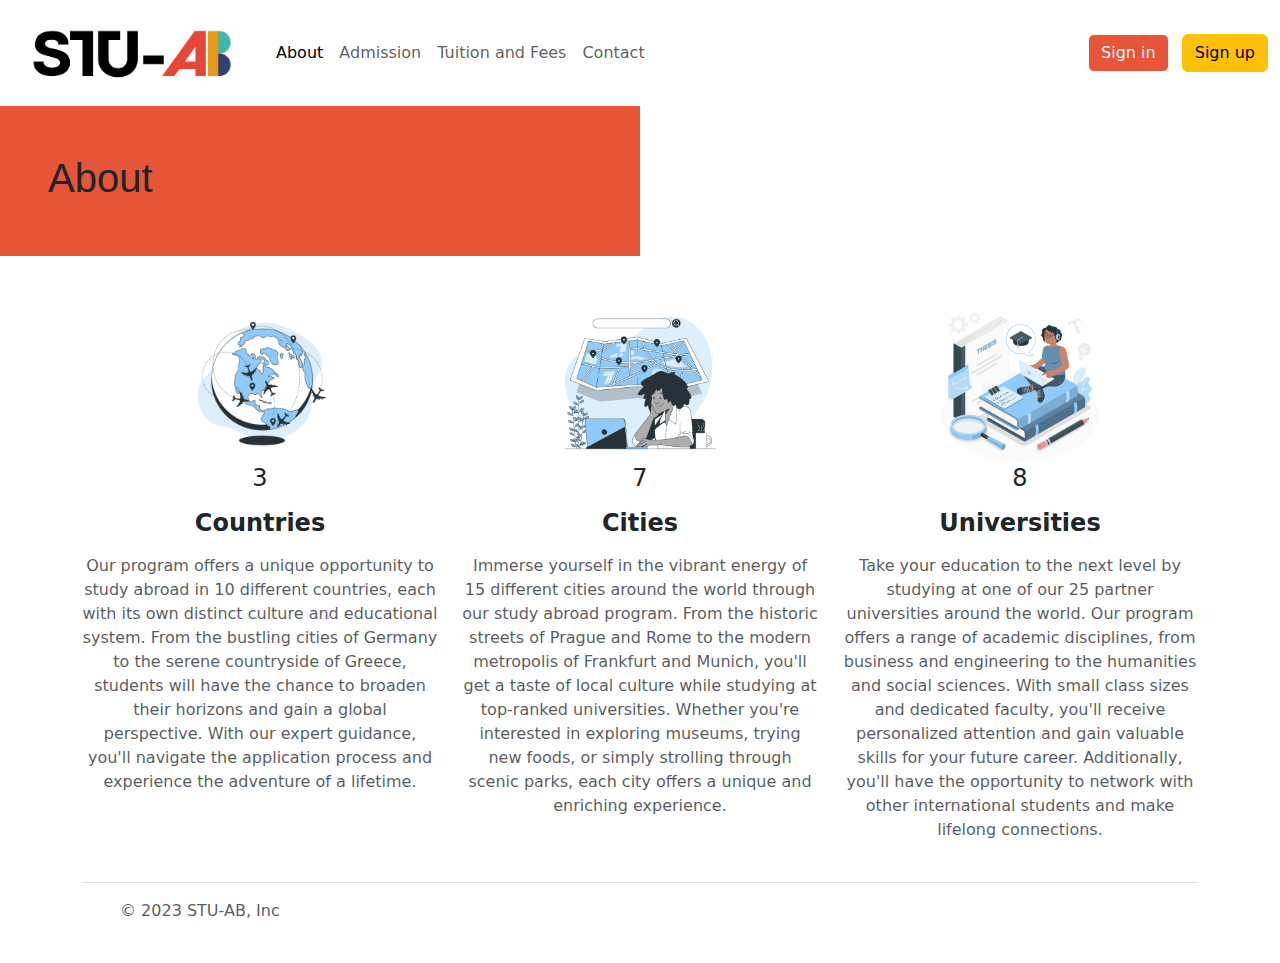
<file: StuAb_WebProject/about.html>
<!DOCTYPE html>
<html lang="en">

<head>
    <meta charset="UTF-8">
    <meta http-equiv="X-UA-Compatible" content="IE=edge">
    <meta name="viewport" content="width=device-width, initial-scale=1.0">
    <meta name="author" content="Yagmur Nizamoglu">
    <meta name="description" content="Stu-ab project">
    <meta name="keywords" content="study,abroad,erasmus,education">
    <link href="img/logo.png" rel="icon">
    <link rel="stylesheet" href="https://cdnjs.cloudflare.com/ajax/libs/font-awesome/4.7.0/css/font-awesome.min.css">
    <title>Website Tutorial Index</title>

    <!-- bootstrap all css url -->
    <style>
        @import url("css/all.css");
    </style>
    <link rel="stylesheet" href="css/custom/extra.css">




</head>

<body>
    <!-- Navbar starts -->


    <nav class="navbar navbar-expand-lg navbar-light ">
        <div class="container-fluid">
            <a class="navbar-brand" href="index.html"><img src="img/logo.png" style="width: 15rem;height:5rem"></a>
            <button class="navbar-toggler" type="button" data-bs-toggle="collapse"
                data-bs-target="#navbarSupportedContent" aria-controls="navbarSupportedContent" aria-expanded="false"
                aria-label="Toggle navigation">
                <span class="navbar-toggler-icon"></span>
            </button>
            <div class="collapse navbar-collapse" id="navbarSupportedContent">
                <ul class="navbar-nav me-auto mb-2 mb-lg-0">

                    <li class="nav-item">
                        <a class="nav-link active" aria-current="page" href="about.html">About</a>
                    </li>

                    <li class="nav-item">
                        <a class="nav-link" href="admission.html">Admission</a>
                    </li>

                    <li class="nav-item">
                        <a class="nav-link" href="tuition.html">Tuition and Fees</a>
                    </li>

                    <li class="nav-item">
                        <a class="nav-link" href="contact.html">Contact</a>
                    </li>
                    <li class="nav-item">
                        <a class="nav-link" id="applyNow" style="display: none" href="form.html">Apply Now!</a>
                    </li>


                </ul>
 
                <div class="text-end" id="header_sag">
                    <div id="btn_div">
                        <a href="signin.html"><button type="button" class="btn btn-outline-light me-2" style="background-color: rgb(230, 85, 55);text-decoration-color: antiquewhite;">Sign in</button></a>
                        <a href="signup.html"><button type="button" class="btn btn-warning">Sign up</button></a>
                    </div>
                </div>
                <div class="text-end">
                    <button id="logout_Btn" type="button" class="btn btn-danger" style="display:none" onclick="logout()">Logout</button>
                </div>

            </div>
        </div>
    </nav>


    <!-- Navbar ends -->


    <!-- Main starts -->
    <div class="row">


        <div class="col-6" style="background-color: rgb(230, 85, 55);height:150px">
            <h1 class="mx-5 my-5" style="font-family: sans-serif;font-stretch:expanded">About</h1>
        </div>
    </div>

    <section id="services" class="mySection">
        <div class="container mt-5">

            <div class="row text-center">
                <div class="col-md-4">
                    <div class="d-flex align-items-center justify-content-center m-auto"
                        style="width: 10rem;height:10rem;">
                        <i class="bi bi-cart" style="font-size: 4.5rem;"><img src="img/world.png" class="imguni"
                                style="width: 12rem;height:12rem;"></i>
                    </div>
                    <h4 class="counter" id="count_country">0</h4>
                    <h4 class="my-3 fw-bold">Countries</h4>
                    <p class="text-muted">Our program offers a unique opportunity to study abroad in 10 different countries, each with its own distinct culture and educational system. From the bustling cities of Germany to the serene countryside of Greece, students will have the chance to broaden their horizons and gain a global perspective. With our expert guidance, you'll navigate the application process and experience the adventure of a lifetime.</p>
                </div>
                <div class="col-md-4">
                    <div class="d-flex align-items-center justify-content-center m-auto"
                        style="width: 10rem;height:10rem;">
                        <i class="bi bi-laptop" style="font-size: 4.5rem;"><img src="img/city.png" class="imguni"
                                style="width: 10rem;height:10rem;"></i>
                    </div>

                    <h4 class="counter1" id="count_city">0</h4>
                    <h4 class="my-3 fw-bold">Cities</h4>
                    <p class="text-muted">Immerse yourself in the vibrant energy of 15 different cities around the world through our study abroad program. From the historic streets of Prague and Rome to the modern metropolis of Frankfurt and Munich, you'll get a taste of local culture while studying at top-ranked universities. Whether you're interested in exploring museums, trying new foods, or simply strolling through scenic parks, each city offers a unique and enriching experience.
                    </p>

                </div>

                <div class="col-md-4">
                    <div class="d-flex align-items-center justify-content-center m-auto"
                        style="width: 10rem;height:10rem;" aria-hidden="true">
                        <i class="bi bi-shield-lock" style="font-size: 4.5rem;"><img src="img/uni.png" class="imguni"
                                style="width: 10rem;height:10rem;"></i>
                    </div>
                    <h4 class="counter2" id="count_uni">0</h4>
                    <h4 class="my-3 fw-bold">Universities</h4>
                    <p class="text-muted">Take your education to the next level by studying at one of our 25 partner universities around the world. Our program offers a range of academic disciplines, from business and engineering to the humanities and social sciences. With small class sizes and dedicated faculty, you'll receive personalized attention and gain valuable skills for your future career. Additionally, you'll have the opportunity to network with other international students and make lifelong connections.</p>
                </div>
            </div>
        </div>
    </section>

    <!-- Main ends -->




    <!-- Footer starts -->
    <div class="container">
        <footer class="d-flex flex-wrap justify-content-between align-items-center py-3 my-4 border-top">
            <div class="col-md-4 d-flex align-items-center">
                <a href="/" class="mb-3 me-2 mb-md-0 text-muted text-decoration-none lh-1">
                    <svg class="bi" width="30" height="24">
                        <use xlink:href="#bootstrap"></use>
                    </svg>
                </a>
                <span class="mb-3 mb-md-0 text-muted">© 2023 STU-AB, Inc</span>
            </div>

            <ul class="nav col-md-4 justify-content-end list-unstyled d-flex">
                <li class="ms-3"><a class="text-muted" href="https://twitter.com/yagmurnizamoglu"><svg class="bi"
                            width="24" height="24">
                            <use xlink:href="#twitter"></use>
                        </svg></a></li>
                <li class="ms-3"><a class="text-muted" href="https://www.instagram.com/yagmurnizamoglu/"><svg class="bi"
                            width="24" height="24">
                            <use xlink:href="#instagram"></use>
                        </svg></a></li>
                <li class="ms-3"><a class="text-muted" href="https://tr-tr.facebook.com/"><svg class="bi" width="24"
                            height="24">
                            <use xlink:href="#facebook"></use>
                        </svg></a></li>
            </ul>
        </footer>
    </div>
    <!-- Footer end -->



    <!-- js link -->

    <script src="js\bootstrap\bootstrap.bundle.min.js"></script>
    <script src="./js/custom/extra.js"></script>
    <script>

        checkLogin();

    </script>

</body>

</html>
</file>
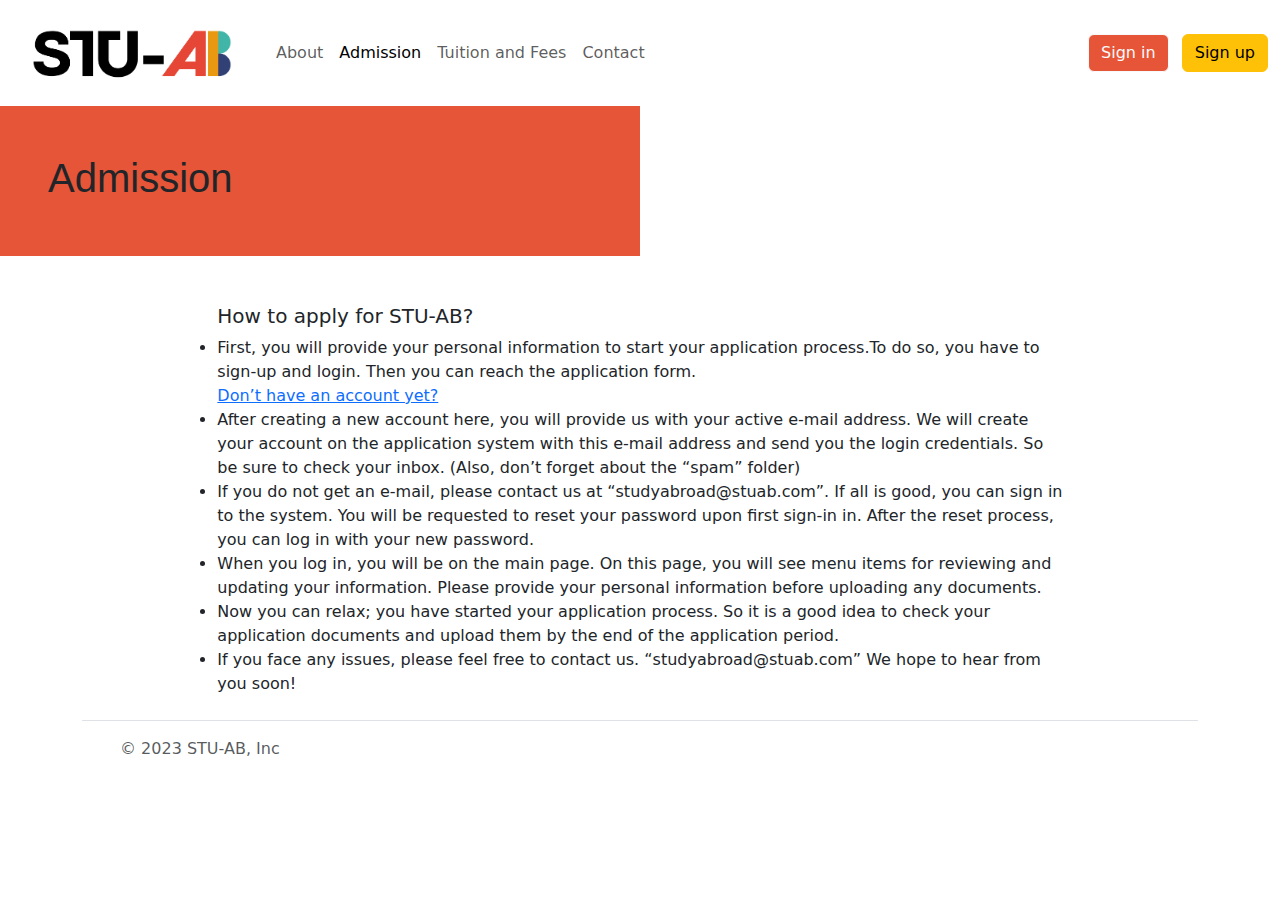
<file: StuAb_WebProject/admission.html>
<!DOCTYPE html>
<html lang="en">

<head>
    <meta charset="UTF-8">
    <meta http-equiv="X-UA-Compatible" content="IE=edge">
    <meta name="viewport" content="width=device-width, initial-scale=1.0">
    <meta name="author" content="Yagmur Nizamoglu">
    <meta name="description" content="Stu-ab project">
    <meta name="keywords" content="study,abroad,erasmus,education">
    <link href="img/logo.png" rel="icon">
    <link rel="stylesheet" href="https://cdnjs.cloudflare.com/ajax/libs/font-awesome/4.7.0/css/font-awesome.min.css">

    <title>Website Tutorial Form</title>


    <!-- bootstrap all css url -->
    <style>
        @import url("css/all.css");
    </style>
    <link rel="stylesheet" href="css/custom/extra.css">


</head>

<body>

    <!-- Navbar starts -->


    <nav class="navbar navbar-expand-lg navbar-light ">
        <div class="container-fluid">
            <a class="navbar-brand" href="index.html"><img src="img/logo.png" style="width: 15rem;height:5rem"></a>
            <button class="navbar-toggler" type="button" data-bs-toggle="collapse"
                data-bs-target="#navbarSupportedContent" aria-controls="navbarSupportedContent" aria-expanded="false"
                aria-label="Toggle navigation">
                <span class="navbar-toggler-icon"></span>
            </button>
            <div class="collapse navbar-collapse" id="navbarSupportedContent">
                <ul class="navbar-nav me-auto mb-2 mb-lg-0">

                    <li class="nav-item">
                        <a class="nav-link" aria-current="page" href="about.html">About</a>
                    </li>

                    <li class="nav-item">
                        <a class="nav-link active" href="admission.html">Admission</a>
                    </li>

                    <li class="nav-item">
                        <a class="nav-link" href="tuition.html">Tuition and Fees</a>
                    </li>

                    <li class="nav-item">
                        <a class="nav-link" href="contact.html">Contact</a>
                    </li>
                    <li class="nav-item">
                        <a class="nav-link" id="applyNow" style="display: none" href="form.html">Apply Now!</a>
                    </li>


                </ul>
                <div class="text-end" id="header_sag">
                    <div id="btn_div">
                        <a href="signin.html"><button type="button" class="btn btn-outline-light me-2"
                                style="background-color: rgb(230, 85, 55);text-decoration-color: antiquewhite;">Sign
                                in</button></a>
                        <a href="signup.html"><button type="button" class="btn btn-warning">Sign up</button></a>
                    </div>
                </div>
                <div class="text-end">
                    <button id="logout_Btn" type="button" class="btn btn-danger" style="display:none"
                        onclick="logout()">Logout</button>
                </div>
            </div>
        </div>
    </nav>

    <!-- Navbar ends -->


    <div class="row">


        <div class="col-6" style="background-color: rgb(230, 85, 55);height:150px">
            <h1 class="mx-5 my-5" style="font-family: sans-serif;font-stretch:expanded">Admission</h1>
        </div>
    </div>

    <div class="row">
        <div class="col-2">

        </div>

        <div class="col-8 mt-5 pd-10px">

            <h5>How to apply for STU-AB?</h5>
            <li>First, you will provide your personal information to start your application process.To do so,
                you have to sign-up and login. Then you can reach the application form.<a id="girislink"
                    style="display: block" href="signup.html">Don’t have an account yet?</a></li>
            <li>After creating a new account here, you will provide us with your active e-mail address. We will
                create your account on the application system with this e-mail address and send
                you the login credentials. So be sure to check your inbox. (Also, don’t forget about the “spam”
                folder)</li>
            <li> If you do not get an e-mail, please contact us at “studyabroad@stuab.com”. If all is good, you
                can
                sign in to the system.
                You will be requested to reset your password upon first sign-in in. After the reset process, you
                can log in with your new password.</li>
            <li> When you log in, you will be on the main page. On this page, you will see menu items for
                reviewing and updating your information. Please provide your personal information before
                uploading any documents.</li>
            <li>Now you can relax; you have started your application process. So it is a good idea to check your
                application documents and upload them by the end of the application period.</li>
            <li> If you face any issues, please feel free to contact us. “studyabroad@stuab.com”
                We hope to hear from you soon!</li>





        </div>

        <div class="col-2">

        </div>


    </div>

    <!-- Footer starts -->
    <div class="container">
        <footer class="d-flex flex-wrap justify-content-between align-items-center py-3 my-4 border-top">
            <div class="col-md-4 d-flex align-items-center">
                <a href="/" class="mb-3 me-2 mb-md-0 text-muted text-decoration-none lh-1">
                    <svg class="bi" width="30" height="24">
                        <use xlink:href="#bootstrap"></use>
                    </svg>
                </a>
                <span class="mb-3 mb-md-0 text-muted">© 2023 STU-AB, Inc</span>
            </div>

            <ul class="nav col-md-4 justify-content-end list-unstyled d-flex">
                <li class="ms-3"><a class="text-muted" href="https://twitter.com/yagmurnizamoglu"><svg class="bi"
                            width="24" height="24">
                            <use xlink:href="#twitter"></use>
                        </svg></a></li>
                <li class="ms-3"><a class="text-muted" href="https://www.instagram.com/yagmurnizamoglu/"><svg class="bi"
                            width="24" height="24">
                            <use xlink:href="#instagram"></use>
                        </svg></a></li>
                <li class="ms-3"><a class="text-muted" href="https://tr-tr.facebook.com/"><svg class="bi" width="24"
                            height="24">
                            <use xlink:href="#facebook"></use>
                        </svg></a></li>
            </ul>
        </footer>
    </div>
    <!-- Footer end -->


    <!-- js link -->

    <script src="js\bootstrap\bootstrap.bundle.min.js"></script>
    <script src="./js/custom/extra.js"></script>

    <script>

        checkLogin();

    </script>
</body>

</html>
</file>
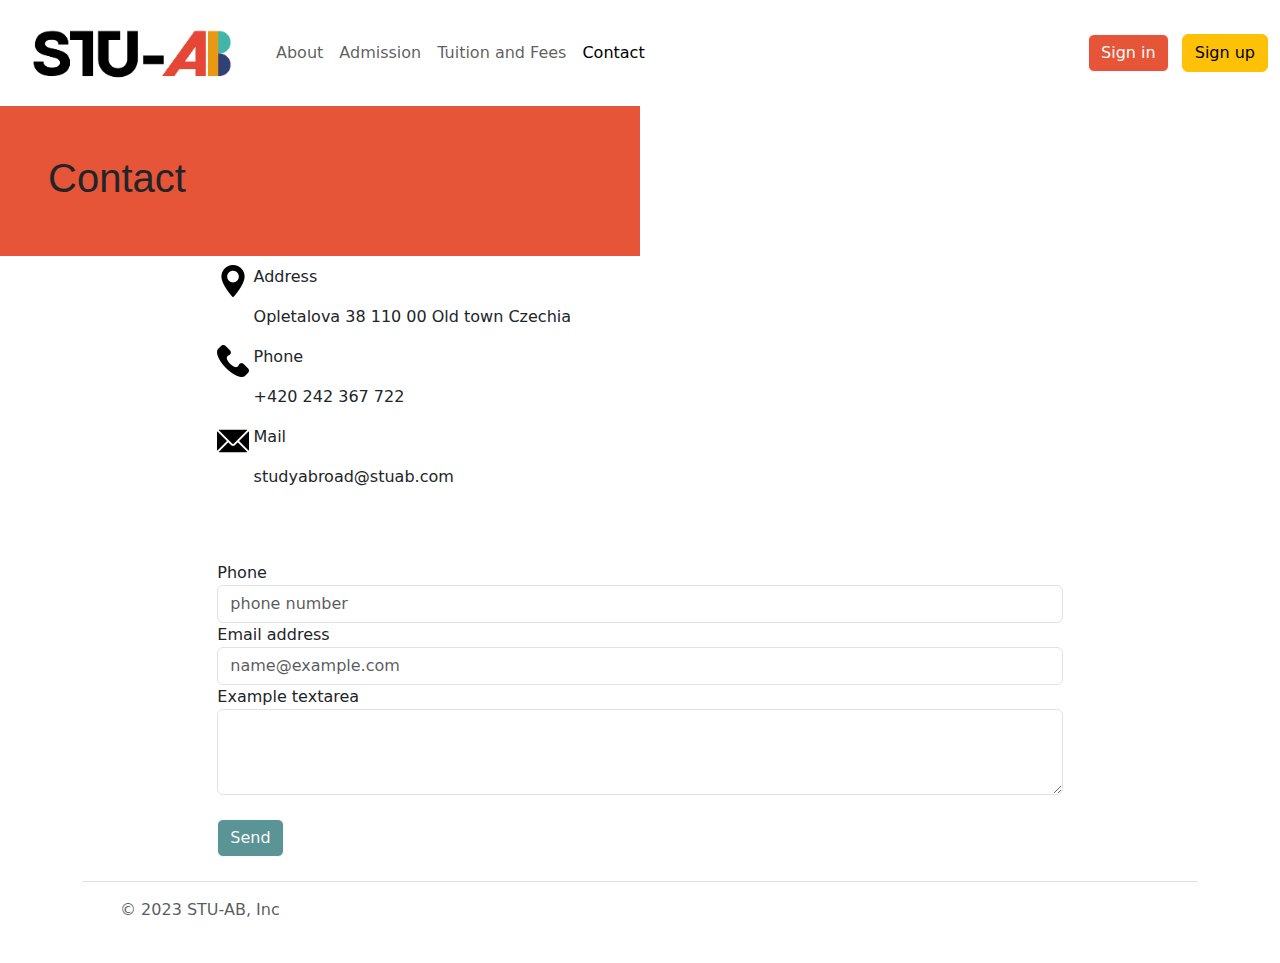
<file: StuAb_WebProject/contact.html>
<!DOCTYPE html>
<html lang="en">

<head>
  <meta charset="UTF-8">
  <meta http-equiv="X-UA-Compatible" content="IE=edge">
  <meta name="viewport" content="width=device-width, initial-scale=1.0">
  <meta name="author" content="Yagmur Nizamoglu">
  <meta name="description" content="Stu-ab project">
  <meta name="keywords" content="study,abroad,erasmus,education">
  <link href="img/logo.png" rel="icon">
  <link rel="stylesheet" href="https://cdnjs.cloudflare.com/ajax/libs/font-awesome/4.7.0/css/font-awesome.min.css">
  <title>Website Tutorial Form</title>


  <!-- bootstrap all css url -->
  <style>
    @import url("css/all.css");
  </style>
  <link rel="stylesheet" href="css/custom/extra.css">

</head>

<body>
  <!-- Navbar starts -->


  <nav class="navbar navbar-expand-lg navbar-light ">
    <div class="container-fluid">
      <a class="navbar-brand" href="index.html"><img src="img/logo.png" style="width: 15rem;height:5rem"></a>
      <button class="navbar-toggler" type="button" data-bs-toggle="collapse" data-bs-target="#navbarSupportedContent"
        aria-controls="navbarSupportedContent" aria-expanded="false" aria-label="Toggle navigation">
        <span class="navbar-toggler-icon"></span>
      </button>
      <div class="collapse navbar-collapse" id="navbarSupportedContent">
        <ul class="navbar-nav me-auto mb-2 mb-lg-0">

          <li class="nav-item">
            <a class="nav-link" aria-current="page" href="about.html">About</a>
          </li>

          <li class="nav-item">
            <a class="nav-link" href="admission.html">Admission</a>
          </li>

          <li class="nav-item">
            <a class="nav-link" href="tuition.html">Tuition and Fees</a>
          </li>

          <li class="nav-item">
            <a class="nav-link active" href="contact.html">Contact</a>
          </li>
          <li class="nav-item">
            <a class="nav-link" id="applyNow" style="display: none" href="form.html">Apply Now!</a>
          </li>


        </ul>
        <div class="text-end" id="header_sag">
          <div id="btn_div">
            <a href="signin.html"><button type="button" class="btn btn-outline-light me-2"
                style="background-color: rgb(230, 85, 55);text-decoration-color: antiquewhite;">Sign in</button></a>
            <a href="signup.html"><button type="button" class="btn btn-warning">Sign up</button></a>
          </div>
        </div>
        <div class="text-end">
          <button id="logout_Btn" type="button" class="btn btn-danger" style="display:none"
            onclick="logout()">Logout</button>
        </div>

      </div>
    </div>
  </nav>


  <!-- Navbar ends -->
  <div class="row">


    <div class="col-6" style="background-color: rgb(230, 85, 55);height:150px">
      <h1 class="mx-5 my-5" style="font-family: sans-serif;font-stretch:expanded">Contact</h1>
    </div>
  </div>

  <div class="row align-items-center">

    <div class="col-2">

    </div>

    <div class="col-4">
      <div class="row">
        <div class="col-1">
          <img src="img/map.png" style="width: 2rem;height: 2rem">
        </div>
        <div class="col-11">
          <p>Address</p>
          <p>Opletalova 38 110 00 Old town Czechia</p>
        </div>

      </div>
      <div class="row">
        <div class="col-1">
          <img src="img/phone.png" style="width: 2rem;height: 2rem">
        </div>
        <div class="col-11">
          <p>Phone</p>
          <p>+420 242 367 722</p>
        </div>

      </div>
      <div class="row">
        <div class="col-1">
          <img src="img/email.png" style="width: 2rem;height: 2rem">
        </div>
        <div class="col-11">
          <p>Mail</p>
          <p>studyabroad@stuab.com</p>
        </div>

      </div>

    </div>

    <div class="col-4">
      <iframe
        src="https://www.google.com/maps/embed?pb=!1m18!1m12!1m3!1d2559.9560042221583!2d14.421300215430566!3d50.08711057942685!2m3!1f0!2f0!3f0!3m2!1i1024!2i768!4f13.1!3m3!1m2!1s0x470b94bf8b0c2a57%3A0xfac337bafd6c467c!2sPrag%20%C3%9Cniversitesi!5e0!3m2!1str!2str!4v1677448276156!5m2!1str!2str"
        width="500" height="250" style="border:0;" allowfullscreen="" loading="lazy"
        referrerpolicy="no-referrer-when-downgrade"></iframe>
    </div>

    <div class="col-2">


    </div>


  </div>
  <br>
  <br>

  <div class="row">

    <div class="col-2">


    </div>

    <div class="col-8">
      <form>
        <div class="form-group">
          <label for="exampleFormControlInput1">Phone</label>
          <input type="number" class="form-control" id="exampleFormControlPhone" placeholder="phone number" required>
        </div>
        <div class="form-group">
          <label for="exampleFormControlInput1">Email address</label>
          <input type="email" class="form-control" id="exampleFormControlInput1" placeholder="name@example.com"
            required>
        </div>
        <div class="form-group">
          <label for="exampleFormControlTextarea1">Example textarea</label>
          <textarea class="form-control" id="exampleFormControlTextarea1" rows="3" required></textarea>
        </div>
        <br>      
        <button type="submit " style="background-color: rgb(91, 148, 148);"
        class="btn btn-outline-light me-2">Send</button>
      </form>


    </div>
    <div class="col-2">


    </div>
  </div>


  <!-- Footer starts -->
  <div class="container">
    <footer class="d-flex flex-wrap justify-content-between align-items-center py-3 my-4 border-top">
      <div class="col-md-4 d-flex align-items-center">
        <a href="/" class="mb-3 me-2 mb-md-0 text-muted text-decoration-none lh-1">
          <svg class="bi" width="30" height="24">
            <use xlink:href="#bootstrap"></use>
          </svg>
        </a>
        <span class="mb-3 mb-md-0 text-muted">© 2023 STU-AB, Inc</span>
      </div>

      <ul class="nav col-md-4 justify-content-end list-unstyled d-flex">
        <li class="ms-3"><a class="text-muted" href="https://twitter.com/yagmurnizamoglu"><svg class="bi" width="24"
              height="24">
              <use xlink:href="#twitter"></use>
            </svg></a></li>
        <li class="ms-3"><a class="text-muted" href="https://www.instagram.com/yagmurnizamoglu/"><svg class="bi"
              width="24" height="24">
              <use xlink:href="#instagram"></use>
            </svg></a></li>
        <li class="ms-3"><a class="text-muted" href="https://tr-tr.facebook.com/"><svg class="bi" width="24"
              height="24">
              <use xlink:href="#facebook"></use>
            </svg></a></li>
      </ul>
    </footer>
  </div>
  <!-- Footer end -->

  <!-- js link -->

  <script src="js\bootstrap\bootstrap.bundle.min.js"></script>
  <script src="./js/custom/extra.js"></script>


  <script>

    checkLogin();

  </script>
</body>

</html>
</file>
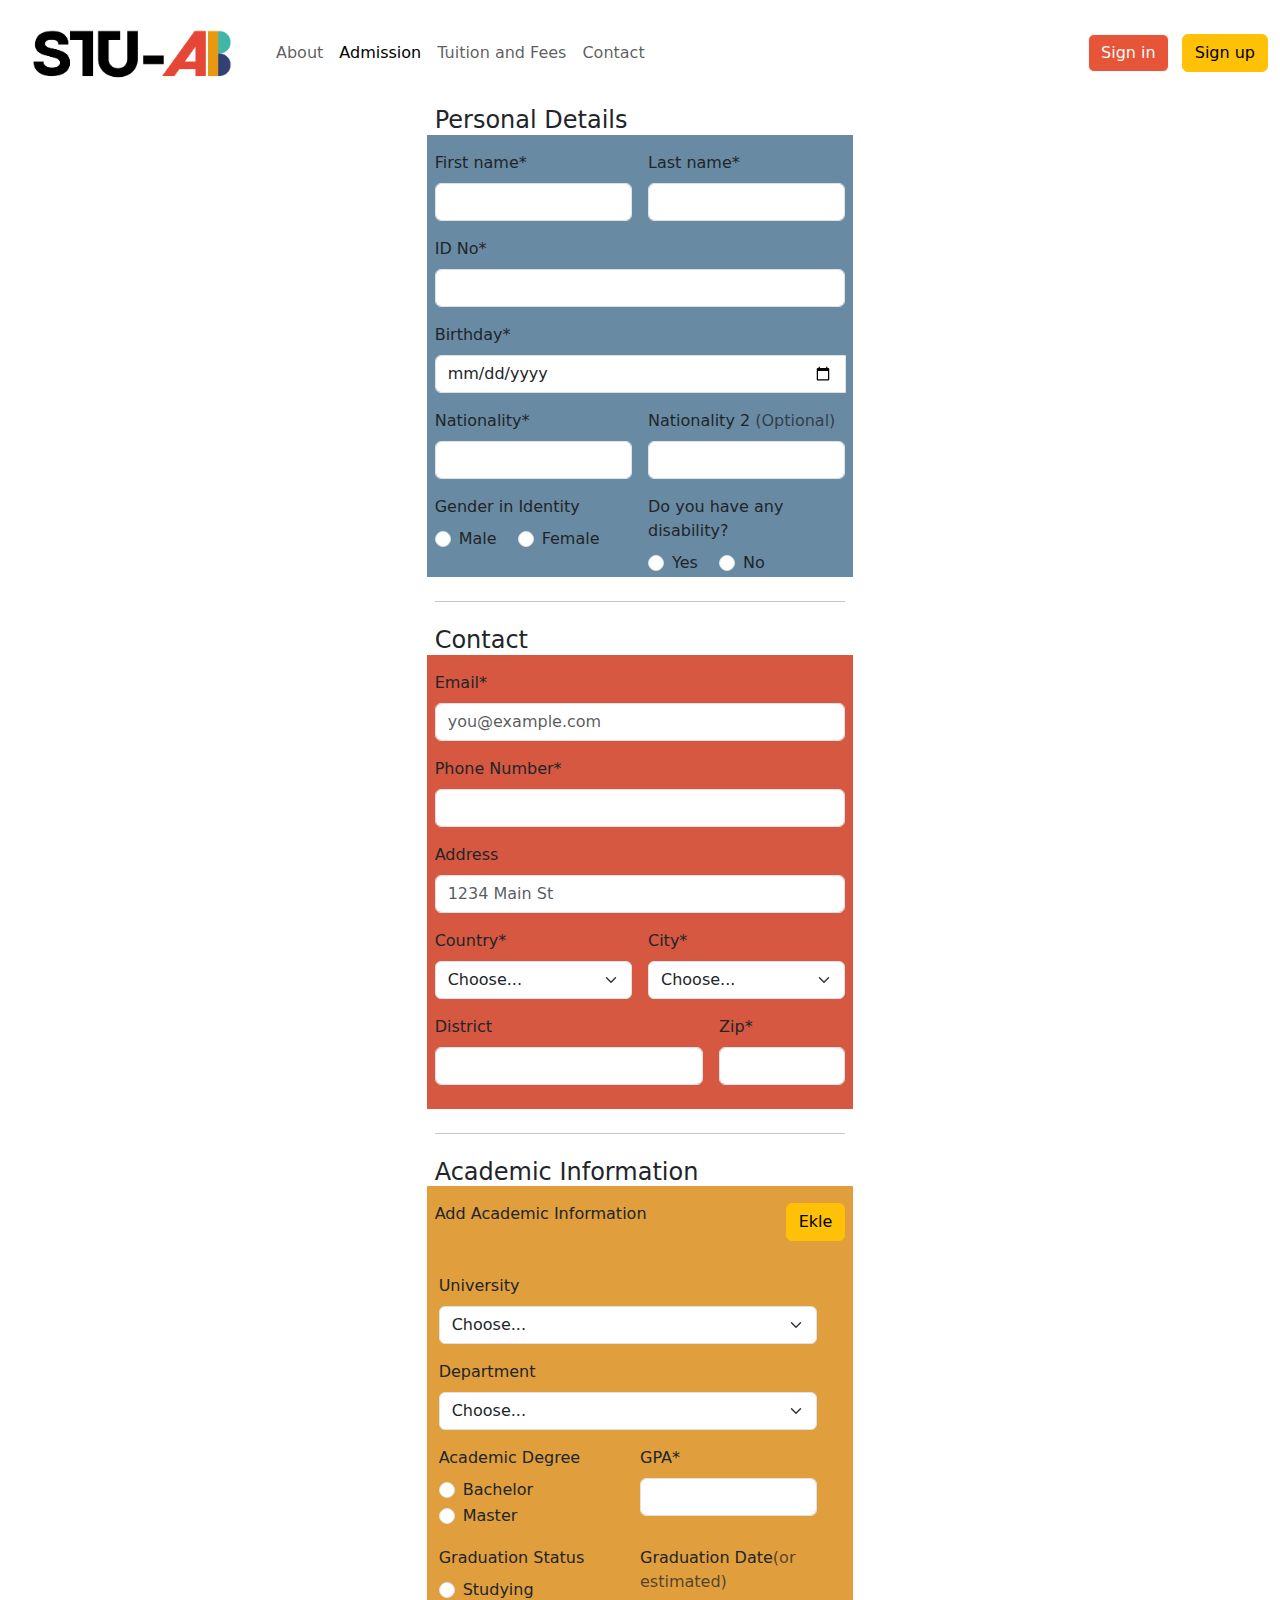
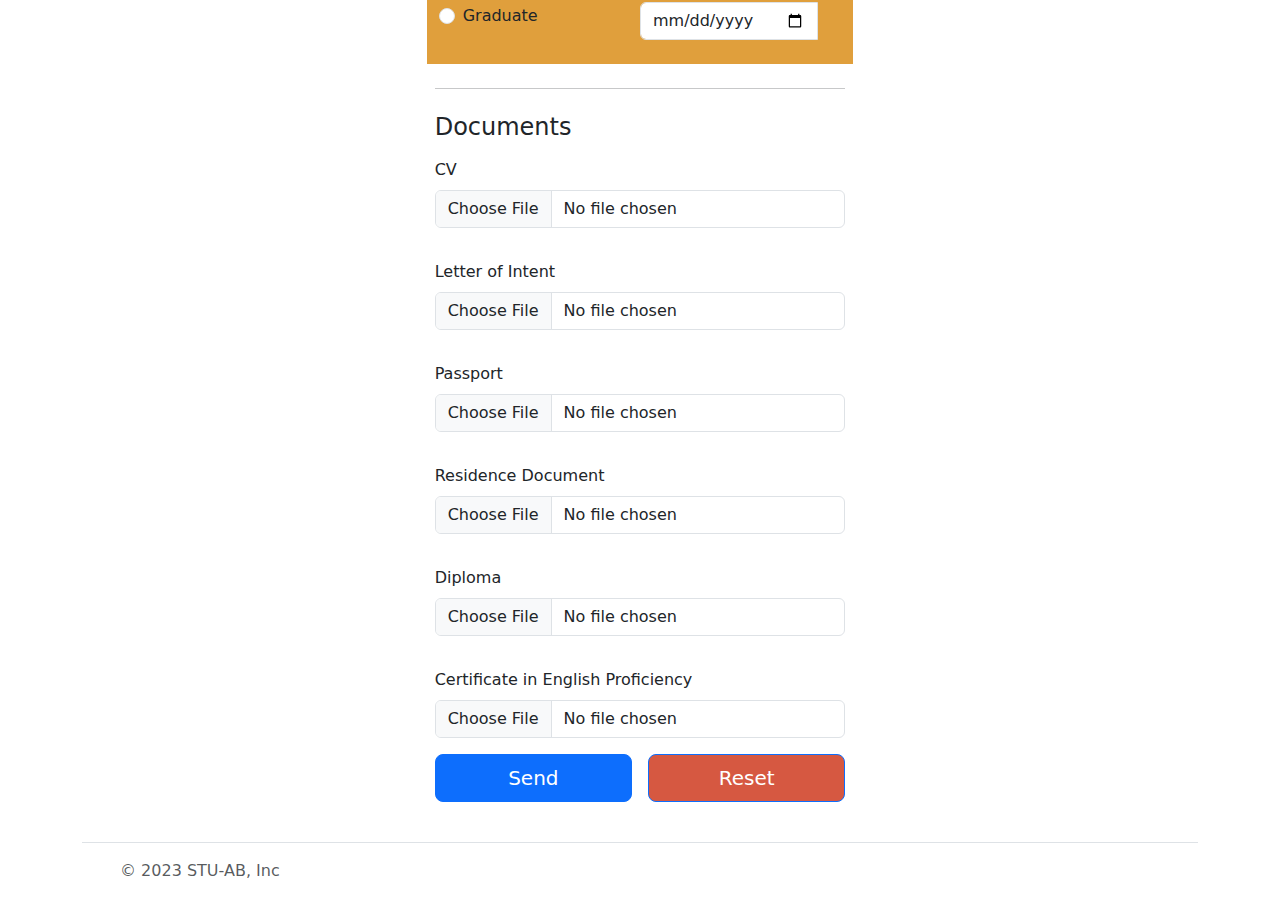
<file: StuAb_WebProject/form.html>
<!DOCTYPE html>
<html lang="en">

<head>
    <meta charset="UTF-8">
    <meta http-equiv="X-UA-Compatible" content="IE=edge">
    <meta name="viewport" content="width=device-width, initial-scale=1.0">
    <meta name="author" content="Yagmur Nizamoglu">
    <meta name="description" content="Stu-ab project">
    <meta name="keywords" content="study,abroad,erasmus,education">
    <link href="img/logo.png" rel="icon">
    <link rel="stylesheet" href="https://cdnjs.cloudflare.com/ajax/libs/font-awesome/4.7.0/css/font-awesome.min.css">

    <title>Website Tutorial Form</title>


    <!-- bootstrap all css url -->
    <style>
        @import url("css/all.css");
    </style>
    <link rel="stylesheet" href="css/custom/extra.css">


</head>

<body>

    <!-- Navbar starts -->


    <nav class="navbar navbar-expand-lg navbar-light ">
        <div class="container-fluid">
            <a class="navbar-brand" href="index.html"><img src="img/logo.png" style="width: 15rem;height:5rem"></a>
            <button class="navbar-toggler" type="button" data-bs-toggle="collapse"
                data-bs-target="#navbarSupportedContent" aria-controls="navbarSupportedContent" aria-expanded="false"
                aria-label="Toggle navigation">
                <span class="navbar-toggler-icon"></span>
            </button>
            <div class="collapse navbar-collapse" id="navbarSupportedContent">
                <ul class="navbar-nav me-auto mb-2 mb-lg-0">

                    <li class="nav-item">
                        <a class="nav-link" aria-current="page" href="about.html">About</a>
                    </li>

                    <li class="nav-item">
                        <a class="nav-link active" href="admission.html">Admission</a>
                    </li>

                    <li class="nav-item">
                        <a class="nav-link" href="tuition.html">Tuition and Fees</a>
                    </li>

                    <li class="nav-item">
                        <a class="nav-link" href="contact.html">Contact</a>
                    </li>
                    <li class="nav-item">
                        <a class="nav-link" id="applyNow" style="display: none" href="form.html">Apply Now!</a>
                    </li>


                </ul>
                <div class="text-end" id="header_sag">
                    <div id="btn_div">
                        <a href="signin.html"><button type="button" class="btn btn-outline-light me-2"
                                style="background-color: rgb(230, 85, 55);text-decoration-color: antiquewhite;">Sign
                                in</button></a>
                        <a href="signup.html"><button type="button" class="btn btn-warning">Sign up</button></a>
                    </div>
                </div>
                <div class="text-end">
                    <button id="logout_Btn" type="button" class="btn btn-danger" style="display:none"
                        onclick="logout()">Logout</button>
                </div>
            </div>
        </div>
    </nav>


    <!-- Navbar ends -->
    <div class="row">

        <div class="col-4">

        </div>

        <div class="col-4 pd-10px">



            <form class="needs-validation">
                <h4 class="mb-3">Personal Details</h4>
                <div class="row g-3" style="background-color: rgb(105, 138, 163);">
                    <div class="col-sm-6">
                        <label for="firstName" class="form-label">First name*</label>
                        <input type="text" class="form-control personalValid" id="firstName" required>
                        <div class="invalid-feedback" style="display: none" id="firstNameError">
                            Valid first name is required.
                        </div>

                    </div>

                    <div class="col-sm-6">
                        <label for="lastName" class="form-label">Last name*</label>
                        <input type="text" class="form-control personalValid" id="lastName" required>
                        <div class="invalid-feedback" style="display: none" id="lastNameError">
                            Valid last name is required.
                        </div>

                    </div>

                    <div class="col-12">
                        <label for="idNo" class="form-label">ID No*</label>

                        <input type="number" class="form-control personalValid" id="idNo" required>
                        <div class="invalid-feedback" style="display: none" id="idError">
                            Valid ID No is required.
                        </div>


                    </div>

                    <div class="col-12">
                        <label for="birthday" class="form-label">Birthday*</label>

                        <div class="input-group">
                            <input class="form-control" id="date" name="date" type="date" required>
                            <span class="input-group-append"></span>
                        </div>

                    </div>

                    <div class="col-sm-6">
                        <label for="firstName" class="form-label">Nationality*</label>
                        <input type="text" class="form-control" id="nationality" required>
                        <div class="invalid-feedback">
                            Nationality is required.
                        </div>
                    </div>

                    <div class="col-sm-6">
                        <label for="lastName" class="form-label">Nationality 2 <span
                                class="text-muted">(Optional)</span></label>
                        <input type="text" class="form-control" id="nationality2">
                    </div>


                    <div class="col-sm-6">
                        <label for="gender" class="form-label gender">Gender in Identity</label>
                        <div>
                            <div class="form-check form-check-inline">
                                <input class="form-check-input" type="radio" name="inlineRadioOptions" id="inlineRadio1"
                                    value="option1">
                                <label class="form-check-label" for="inlineRadio1">Male</label>
                            </div>
                            <div class="form-check form-check-inline">
                                <input class="form-check-input" type="radio" name="inlineRadioOptions" id="inlineRadio2"
                                    value="option2">
                                <label class="form-check-label" for="inlineRadio2">Female</label>
                            </div>
                        </div>
                    </div>

                    <div class="col-sm-6">
                        <label for="gender" class="form-label disability">Do you have any disability?</label>

                        <div class="form-check form-check-inline">
                            <input class="form-check-input disab" type="radio" name="disab" id="disab_yes" value="Yes"
                                onClick="disabilityText()">
                            <label class="form-check-label" for="disab_yes">Yes</label>
                        </div>
                        <div class="form-check form-check-inline">
                            <input class="form-check-input disab" type="radio" name="disab" id="disab_no" value="No"
                                onClick="disabilityText()">
                            <label class="form-check-label" for="disab_no">No</label>
                        </div>

                    </div>
                    <div class="form-group" id="describeDisability" style="display:none;">
                        <label for="exampleFormControlTextarea1">Describe your disability</label>
                        <textarea class="form-control" id="exampleFormControlTextarea1" rows="3"></textarea>
                        <br>
                    </div>
                </div>

                <hr class="my-4">

                <h4 class="mb-3">Contact</h4>

                <div class="row g-3" style="background-color: rgb(214, 88, 65);">
                    <div class="col-12">
                        <label for="email" class="form-label">Email*</label>
                        <input type="email" class="form-control" id="email" placeholder="you@example.com" required>
                        <div class="invalid-feedback">
                            Please enter a valid email address for shipping updates.
                        </div>
                    </div>

                    <div class="col-12">
                        <label for="phone" class="form-label">Phone Number*</label>
                        <input type="number" class="form-control" id="phone" required>
                        <div class="invalid-feedback">
                            Please enter a valid phone number for shipping updates.
                        </div>
                    </div>

                    <div class="col-12">
                        <label for="address" class="form-label">Address</label>
                        <input type="text" class="form-control" id="address" placeholder="1234 Main St" required>
                        <div class="invalid-feedback">
                            Please enter your shipping address.
                        </div>
                    </div>

                    <div class="col-md-6">
                        <label for="country" class="form-label">Country*</label>
                        <select class="form-select" aria-label="Default select example">
                            <option>Choose...</option>
                            <option>Turkey</option>
                            <option>Germany</option>
                            <option>Italy</option>
                            <option>Czech Republic</option>
                            <option>France</option>
                            <option>Spain</option>
                            <option>Greece</option>
                            <option>Lithuania</option>
                            <option>Poland</option>
                            <option>Croatia</option>
                        </select>
                    </div>

                    <div class="col-md-6">
                        <label for="state" class="form-label">City*</label>
                        <select class="form-select" id="state" required="">
                            <option value="">Choose...</option>
                            <option>Istanbul</option>
                            <option>Ankara</option>
                            <option>Izmir</option>
                            <option>Antalya</option>
                            <option>Munich</option>
                            <option>Berlin</option>
                            <option>Hamburg</option>
                            <option>Dresden</option>
                            <option>Frankfurt</option>
                            <option>Aachen</option>
                            <option>Rome</option>
                            <option>Milan</option>
                            <option>Florance</option>
                            <option>Prague</option>
                            <option>Paris</option>
                            <option>Barcelona</option>
                            <option>Athens</option>
                            <option>Vilnius</option>
                            <option>Warsaw</option>
                            <option>Zagreb</option>



                        </select>
                        <div class="invalid-feedback">
                            Please provide a valid city.
                        </div>
                    </div>

                    <div class="col-md-8">
                        <label for="district" class="form-label">District</label>
                        <input type="text" class="form-control" id="district" required="">
                    </div>

                    <div class="col-md-4">
                        <label for="zip" class="form-label">Zip*</label>
                        <input type="text" class="form-control" id="zip" placeholder="" required="">
                        <div class="invalid-feedback">
                            Zip code required.
                        </div>
                        <br>
                    </div>

                </div>

                <hr class="my-4">

                <h4 class="mb-3">Academic Information</h4>
                <div class="row g-3" style="background-color: rgb(224, 159, 60);">
                    <div class="wrap">
                        <p>Add Academic Information</p>
                        <button class="btn btn-warning" onClick="addAca()">Ekle</button>
                    </div>

                    <div class="row gy-3" id="newEdu">

                        <div class="col-md-12">
                            <label for="university" class="form-label">University</label>
                            <select class="form-select">
                                <option>Choose...</option>
                                <option value="1">Istanbul Technical University</option>
                                <option value="2">Bogazici University</option>
                                <option value="3">Middle East Technical University</option>
                                <option value="4">Yıldız Technical University</option>
                                <option value="5">Koc University</option>
                                <option value="6">Sabancı University</option>
                                <option value="7">Ege University</option>
                                <option value="8">Akdeniz University</option>
                                <option value="9">Technical University of Munich</option>
                                <option value="10">Technical University of Berlin</option>
                                <option value="11">Hamburg University</option>
                                <option value="12">Dresden University of Technology</option>
                                <option value="13">Frankfurt University of Applied Sciences</option>
                                <option value="14">Aachen University of Applied Sciences</option>
                                <option value="15">Roma tre University</option>
                                <option value="16">Politecnico di Milano</option>
                                <option value="17">Florence University of the Arts</option>
                                <option value="18">National & Kapodistrian University of Athens</option>
                                <option value="19">Charles University</option>
                                <option value="20">University of Paris</option>
                                <option value="21">University of Barcelona</option>
                                <option value="22">Vilnius Gediminas Technical University</option>
                                <option value="23">Warsaw University of Technology</option>
                                <option value="24">Zagreb School of Economics and Management</option>

                            </select>

                            <div class="invalid-feedback">
                                Please select a valid country.
                            </div>
                        </div>

                        <div class="col-md-12">
                            <label for="department" class="form-label">Department</label>
                            <select class="form-select">
                                <option>Choose...</option>
                                <option value="1">Architecture</option>
                                <option value="2">Chemical Engineering</option>
                                <option value="3">Civil Engineering</option>
                                <option value="4">Computer Engineering</option>
                                <option value="5">Economics</option>
                                <option value="6">Electrical Engineering</option>
                                <option value="7">Management Engineering</option>
                                <option value="8">Management Information System</option>
                                <option value="9">Mathematical Engineering</option>
                                <option value="10">Industrial Design</option>
                                <option value="11">Urban and Regional Planning</option>

                            </select>

                            <div class="invalid-feedback">
                                Please select a valid country.
                            </div>
                        </div>


                        <div class="col-md-6">
                            <label for="degree" class="form-label degree">Academic Degree </label>
                            <br>
                            <div class="form-check form-check-inline">
                                <input class="form-check-input" type="radio" name="degree" id="underGraduate"
                                    value="underGraduate">
                                <label class="form-check-label" for="stu">Bachelor </label>
                            </div>
                            <div class="form-check form-check-inline">
                                <input class="form-check-input" type="radio" name="degree" id="master" value="master">
                                <label class="form-check-label" for="grad">Master</label>
                            </div>

                        </div>

                        <div class="col-md-6">
                            <label for="zip" class="form-label">GPA*</label>
                            <input type="number" class="form-control" id="gpa" placeholder="" required="">
                            <div class="invalid-feedback">
                                GPA required.
                            </div>
                        </div>

                        <div class="col-md-6">
                            <label for="gender" class="form-label statusOfGrad">Graduation Status</label>
                            <br>
                            <div class="form-check form-check-inline">
                                <input class="form-check-input" type="radio" name="statusOfGrad" id="stu"
                                    value="student">
                                <label class="form-check-label" for="stu">Studying</label>
                            </div>
                            <div class="form-check form-check-inline">
                                <input class="form-check-input" type="radio" name="statusOfGrad" id="grad"
                                    value="graduated">
                                <label class="form-check-label" for="grad">Graduate</label>
                            </div>

                        </div>

                        <div class="col-md-6">
                            <label for="gradDate" class="form-label">Graduation Date<span class="text-muted">(or
                                    estimated)</span></label>

                            <div class="input-group">
                                <input class="form-control" id="gradDate" name="gradDate" type="date">
                                <span class="input-group-append"></span>
                            </div>
                            <br>

                        </div>

                    </div>
                </div>


                <hr class="my-4">

                <h4 class="mb-3">Documents</h4>
                <div class="row g-3">
                    <div class="mb-3">
                        <label for="formFileMultiple" class="form-label">CV</label>
                        <input class="form-control" type="file" id="formFileMultiple" required>
                    </div>
                    <div class="mb-3">
                        <label for="formFileMultiple" class="form-label">Letter of Intent</label>
                        <input class="form-control" type="file" id="formFileMultiple" required>
                    </div>
                    <div class="mb-3">
                        <label for="formFileMultiple" class="form-label">Passport</label>
                        <input class="form-control" type="file" id="formFileMultiple" required>
                    </div>
                    <div class="mb-3">
                        <label for="formFileMultiple" class="form-label">Residence Document</label>
                        <input class="form-control" type="file" id="formFileMultiple" required>
                    </div>
                    <div class="mb-3">
                        <label for="formFileMultiple" class="form-label">Diploma</label>
                        <input class="form-control" type="file" id="formFileMultiple" required>
                    </div>
                    <div class="mb-3">
                        <label for="formFileMultiple" class="form-label">Certificate in English Proficiency</label>
                        <input class="form-control" type="file" id="formFileMultiple" required>
                    </div>

                    <br>
                    <br>

                </div>
                <div class="row g-3">
                    <div class="col-6">
                        <input class="w-100 btn btn-primary btn-lg" type="submit" value="Send" onclick="formKontrol()">
                    </div>
                    <div class="col-6">
                        <input style="background-color: rgb(214, 88, 65)" value="Reset" class="w-100 btn btn-primary btn-lg"
                            type="reset">
                    </div>


                </div>
                <p id="yazi"></p>


            </form>






        </div>

        <div class="col-4">

        </div>


    </div>

    <!-- Footer starts -->
    <div class="container">
        <footer class="d-flex flex-wrap justify-content-between align-items-center py-3 my-4 border-top">
            <div class="col-md-4 d-flex align-items-center">
                <a href="/" class="mb-3 me-2 mb-md-0 text-muted text-decoration-none lh-1">
                    <svg class="bi" width="30" height="24">
                        <use xlink:href="#bootstrap"></use>
                    </svg>
                </a>
                <span class="mb-3 mb-md-0 text-muted">© 2023 STU-AB, Inc</span>
            </div>

            <ul class="nav col-md-4 justify-content-end list-unstyled d-flex">
                <li class="ms-3"><a class="text-muted" href="https://twitter.com/yagmurnizamoglu"><svg class="bi"
                            width="24" height="24">
                            <use xlink:href="#twitter"></use>
                        </svg></a></li>
                <li class="ms-3"><a class="text-muted" href="https://www.instagram.com/yagmurnizamoglu/"><svg class="bi"
                            width="24" height="24">
                            <use xlink:href="#instagram"></use>
                        </svg></a></li>
                <li class="ms-3"><a class="text-muted" href="https://tr-tr.facebook.com/"><svg class="bi" width="24"
                            height="24">
                            <use xlink:href="#facebook"></use>
                        </svg></a></li>
            </ul>
        </footer>
    </div>
    <!-- Footer end -->


    <!-- js link -->

    <script src="js\bootstrap\bootstrap.bundle.min.js"></script>
    <script src="./js/custom/extra.js"></script>

    <script>

        checkLogin();

    </script>
</body>

</html>
</file>
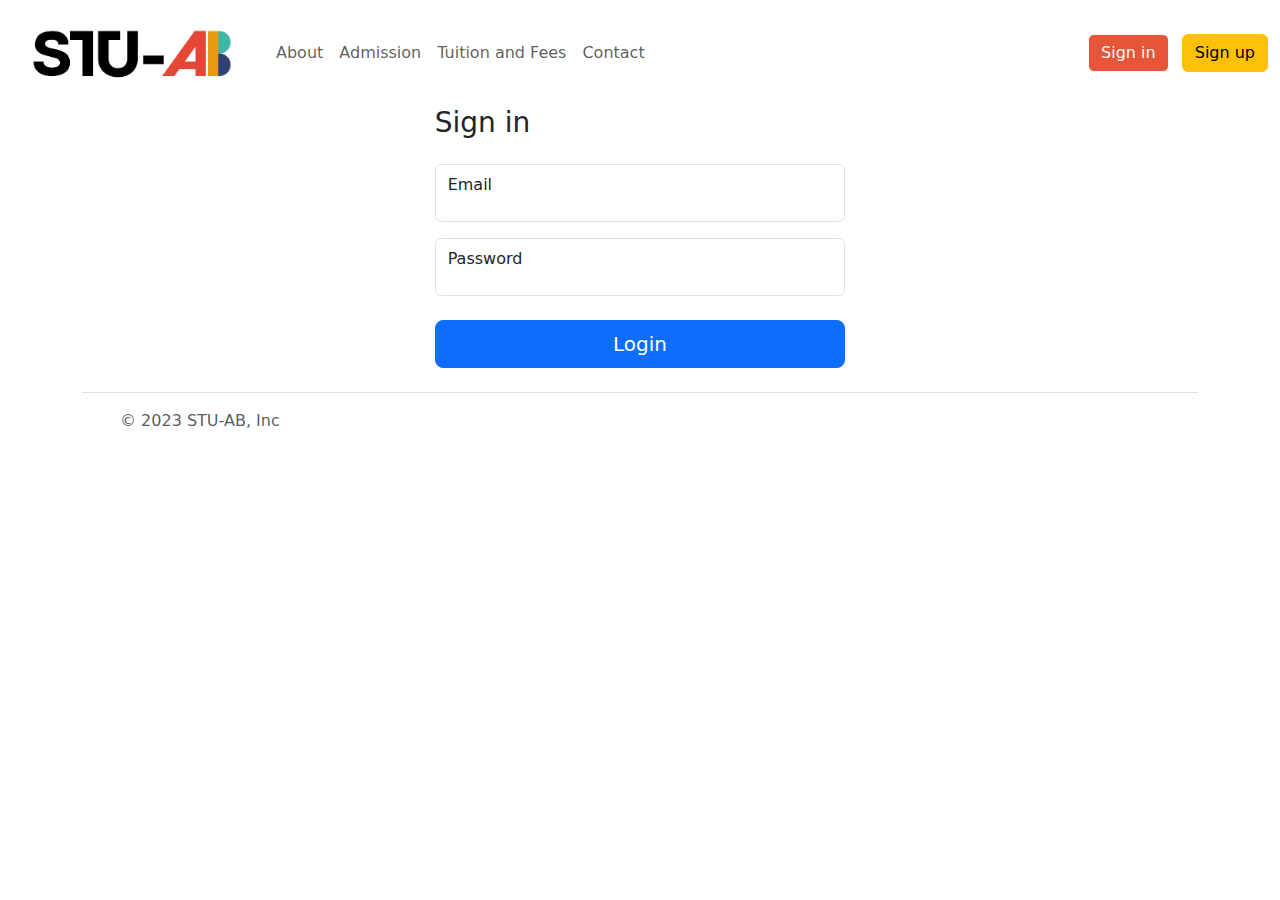
<file: StuAb_WebProject/signin.html>
<!DOCTYPE html>
<html lang="en">

<head>
    <meta charset="UTF-8">
    <meta http-equiv="X-UA-Compatible" content="IE=edge">
    <meta name="viewport" content="width=device-width, initial-scale=1.0">
    <meta name="author" content="Yagmur Nizamoglu">
    <meta name="description" content="Stu-ab project">
    <meta name="keywords" content="study,abroad,erasmus,education">
    <link href="img/logo.png" rel="icon">
    <link rel="stylesheet" href="https://cdnjs.cloudflare.com/ajax/libs/font-awesome/4.7.0/css/font-awesome.min.css">

    <title>Website Tutorial Form</title>

    <!-- bootstrap all css url -->
    <style>
        @import url("css/all.css");
    </style>
    <link rel="stylesheet" href="css/custom/extra.css">


</head>

<body>
    <!-- Navbar starts -->


    <nav class="navbar navbar-expand-lg navbar-light ">
        <div class="container-fluid">
            <a class="navbar-brand" href="index.html"><img src="img/logo.png" style="width: 15rem;height:5rem"></a>
            <button class="navbar-toggler" type="button" data-bs-toggle="collapse"
                data-bs-target="#navbarSupportedContent" aria-controls="navbarSupportedContent" aria-expanded="false"
                aria-label="Toggle navigation">
                <span class="navbar-toggler-icon"></span>
            </button>
            <div class="collapse navbar-collapse" id="navbarSupportedContent">
                <ul class="navbar-nav me-auto mb-2 mb-lg-0">

                    <li class="nav-item">
                        <a class="nav-link" aria-current="page" href="about.html">About</a>
                    </li>

                    <li class="nav-item">
                        <a class="nav-link" href="admission.html">Admission</a>
                    </li>

                    <li class="nav-item">
                        <a class="nav-link" href="tuition.html">Tuition and Fees</a>
                    </li>

                    <li class="nav-item">
                        <a class="nav-link" href="contact.html">Contact</a>
                    </li>
                    <li class="nav-item">
                        <a class="nav-link" id="applyNow" style="display: none" href="form.html">Apply Now!</a>
                    </li>


                </ul>
                <div class="text-end" id="header_sag">
                    <div id="btn_div">
                        <a href="signin.html"><button type="button" class="btn btn-outline-light me-2"
                                style="background-color: rgb(230, 85, 55);text-decoration-color: antiquewhite;">Sign
                                in</button></a>
                        <a href="signup.html"><button type="button" class="btn btn-warning">Sign up</button></a>
                    </div>
                </div>
                <div class="text-end">
                    <button id="logout_Btn" type="button" class="btn btn-danger" style="display:none"
                        onclick="logout()">Logout</button>
                </div>
            </div>
        </div>
    </nav>


    <!-- Navbar ends -->
    <div class="row justify-content-center">
        <div class="col-4">

            <form>
                <i class="fa-solid fa-pen-nib fa-4x"></i>
                <h1 class="h3 mb-3 fw-normal">Sign in</h1>

                <div class="form-floating py-2">
                    <input type="email" class="form-control" id="email" placeholder="name@example.com">
                    <label for="floatingInput">Email</label>
                </div>
                <div class="form-floating py-2">
                    <input type="password" class="form-control" id="sifre" placeholder="Şifrenizi Giriniz">
                    <label for="floatingPassword">Password</label>
                </div>

                <p id="sonuc"></p>
                <button type="button" class="w-100 btn btn-lg btn-primary" onclick="girisKontrol()">Login</button>
            </form>

        </div>
    </div>

    <!-- Footer starts -->
    <div class="container">
        <footer class="d-flex flex-wrap justify-content-between align-items-center py-3 my-4 border-top">
            <div class="col-md-4 d-flex align-items-center">
                <a href="/" class="mb-3 me-2 mb-md-0 text-muted text-decoration-none lh-1">
                    <svg class="bi" width="30" height="24">
                        <use xlink:href="#bootstrap"></use>
                    </svg>
                </a>
                <span class="mb-3 mb-md-0 text-muted">© 2023 STU-AB, Inc</span>
            </div>

            <ul class="nav col-md-4 justify-content-end list-unstyled d-flex">
                <li class="ms-3"><a class="text-muted" href="https://twitter.com/yagmurnizamoglu"><svg class="bi"
                            width="24" height="24">
                            <use xlink:href="#twitter"></use>
                        </svg></a></li>
                <li class="ms-3"><a class="text-muted" href="https://www.instagram.com/yagmurnizamoglu/"><svg class="bi"
                            width="24" height="24">
                            <use xlink:href="#instagram"></use>
                        </svg></a></li>
                <li class="ms-3"><a class="text-muted" href="https://tr-tr.facebook.com/"><svg class="bi" width="24"
                            height="24">
                            <use xlink:href="#facebook"></use>
                        </svg></a></li>
            </ul>
        </footer>
    </div>
    <!-- Footer end -->






</body>


<!-- js link -->

<script src="js\bootstrap\bootstrap.bundle.min.js"></script>
<script src="./js/custom/extra.js"></script>
<script>
    checkLogin();

</script>

</body>

</html>
</file>
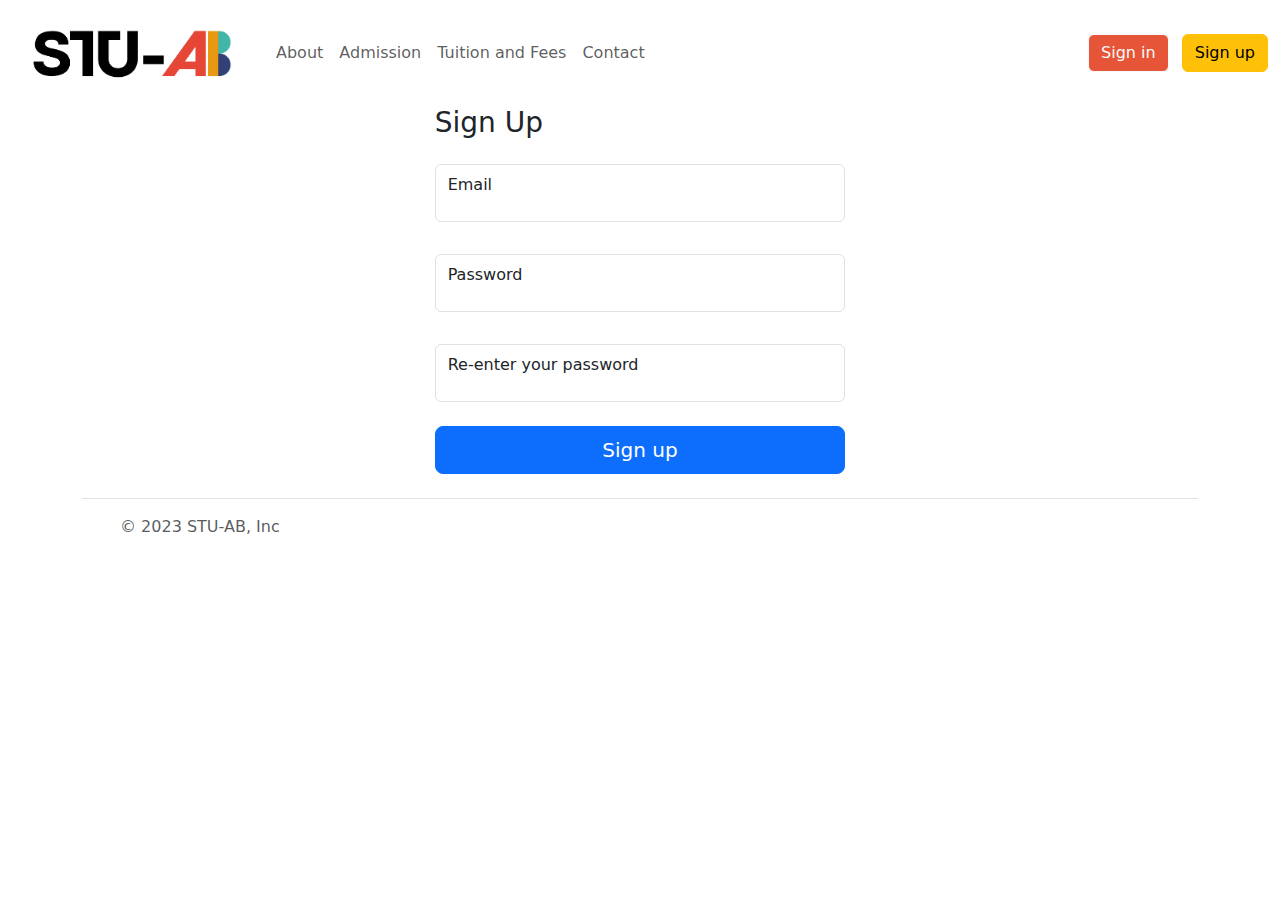
<file: StuAb_WebProject/signup.html>
<!DOCTYPE html>
<html lang="en">

<head>
    <meta charset="UTF-8">
    <meta http-equiv="X-UA-Compatible" content="IE=edge">
    <meta name="viewport" content="width=device-width, initial-scale=1.0">
    <meta name="author" content="Yagmur Nizamoglu">
    <meta name="description" content="Stu-ab project">
    <meta name="keywords" content="study,abroad,erasmus,education">
    <link href="img/logo.png" rel="icon">
    <link rel="stylesheet" href="https://cdnjs.cloudflare.com/ajax/libs/font-awesome/4.7.0/css/font-awesome.min.css">


    <title>Website Tutorial Form</title>


    <!-- bootstrap all css url -->
    <style>
        @import url("css/all.css");
    </style>
    <link rel="stylesheet" href="css/custom/extra.css">


</head>

<body>

    <!-- Navbar starts -->


    <nav class="navbar navbar-expand-lg navbar-light ">
        <div class="container-fluid">
            <a class="navbar-brand" href="index.html"><img src="img/logo.png" style="width: 15rem;height:5rem"></a>
            <button class="navbar-toggler" type="button" data-bs-toggle="collapse"
                data-bs-target="#navbarSupportedContent" aria-controls="navbarSupportedContent" aria-expanded="false"
                aria-label="Toggle navigation">
                <span class="navbar-toggler-icon"></span>
            </button>
            <div class="collapse navbar-collapse" id="navbarSupportedContent">
                <ul class="navbar-nav me-auto mb-2 mb-lg-0">

                    <li class="nav-item">
                        <a class="nav-link " aria-current="page" href="about.html">About</a>
                    </li>

                    <li class="nav-item">
                        <a class="nav-link" href="admission.html">Admission</a>
                    </li>

                    <li class="nav-item">
                        <a class="nav-link" href="tuition.html">Tuition and Fees</a>
                    </li>

                    <li class="nav-item">
                        <a class="nav-link" href="contact.html">Contact</a>
                    </li>
                    
                    <li class="nav-item">
                        <a class="nav-link" id="applyNow" style="display: none" href="form.html">Apply Now!</a>
                    </li>


                </ul>
                <div class="text-end" id="header_sag">
                    <div id="btn_div">
                        <a href="signin.html"><button type="button" class="btn btn-outline-light me-2"
                                style="background-color: rgb(230, 85, 55);text-decoration-color: antiquewhite;">Sign
                                in</button></a>
                        <a href="signup.html"><button type="button" class="btn btn-warning">Sign up</button></a>
                    </div>
                </div>
                <div class="text-end">
                    <button id="logout_Btn" type="button" class="btn btn-danger" style="display:none"
                        onclick="logout()">Logout</button>
                </div>
            </div>
        </div>
    </nav>


    <!-- Navbar ends -->

    <div class="row justify-content-center">
        <div class="col-4">

            <form id="formSignup" novalidate action="">
                <i class="fa-solid fa-pen-nib fa-4x"></i>
                <h1 class="h3 mb-3 fw-normal">Sign Up</h1>

                <div class="form-floating py-2">
                    <input type="email" class="form-control" id="email" placeholder="name@example.com" required>
                    <label for="floatingInput">Email</label>
                    <div stye="text-decoration-color:orange" class="invalid-feedback">
                        Please enter a valid email address for shipping updates.
                    </div>
                </div>
                <p style="color:red" id="mailhata"></p>
                <div class="form-floating py-2">
                    <input type="password" class="form-control" id="sifre" placeholder="Şifrenizi Giriniz" required>
                    <label for="floatingPassword">Password</label>

                </div>
                <p style="color:red" id="sifre1hata"></p>
                <div class="form-floating py-2">
                    <input type="password" class="form-control" id="reSifre" placeholder="Re-enter your password" required>
                    <label for="floatingPassword">Re-enter your password</label>
                </div>
                <p style="color:red" id="sifre2hata"></p>
                <p id="sonuc"></p>

            </form>

            <button type="button" class="w-100 btn btn-lg btn-primary" onclick="sifreKontrol()">Sign up</button>

   
        </div>
    </div>

    <!-- Footer starts -->
    <div class="container">
        <footer class="d-flex flex-wrap justify-content-between align-items-center py-3 my-4 border-top">
            <div class="col-md-4 d-flex align-items-center">
                <a href="/" class="mb-3 me-2 mb-md-0 text-muted text-decoration-none lh-1">
                    <svg class="bi" width="30" height="24">
                        <use xlink:href="#bootstrap"></use>
                    </svg>
                </a>
                <span class="mb-3 mb-md-0 text-muted">© 2023 STU-AB, Inc</span>
            </div>

            <ul class="nav col-md-4 justify-content-end list-unstyled d-flex">
                <li class="ms-3"><a class="text-muted" href="https://twitter.com/yagmurnizamoglu"><svg class="bi"
                            width="24" height="24">
                            <use xlink:href="#twitter"></use>
                        </svg></a></li>
                <li class="ms-3"><a class="text-muted" href="https://www.instagram.com/yagmurnizamoglu/"><svg class="bi"
                            width="24" height="24">
                            <use xlink:href="#instagram"></use>
                        </svg></a></li>
                <li class="ms-3"><a class="text-muted" href="https://tr-tr.facebook.com/"><svg class="bi" width="24"
                            height="24">
                            <use xlink:href="#facebook"></use>
                        </svg></a></li>
            </ul>
        </footer>
    </div>
    <!-- Footer end -->


    <!-- js link -->

    <script src="js\bootstrap\bootstrap.bundle.min.js"></script>
    <script src="./js/custom/extra.js"></script>

    <script>

        checkLogin();

    </script>
</body>

</html>
</file>
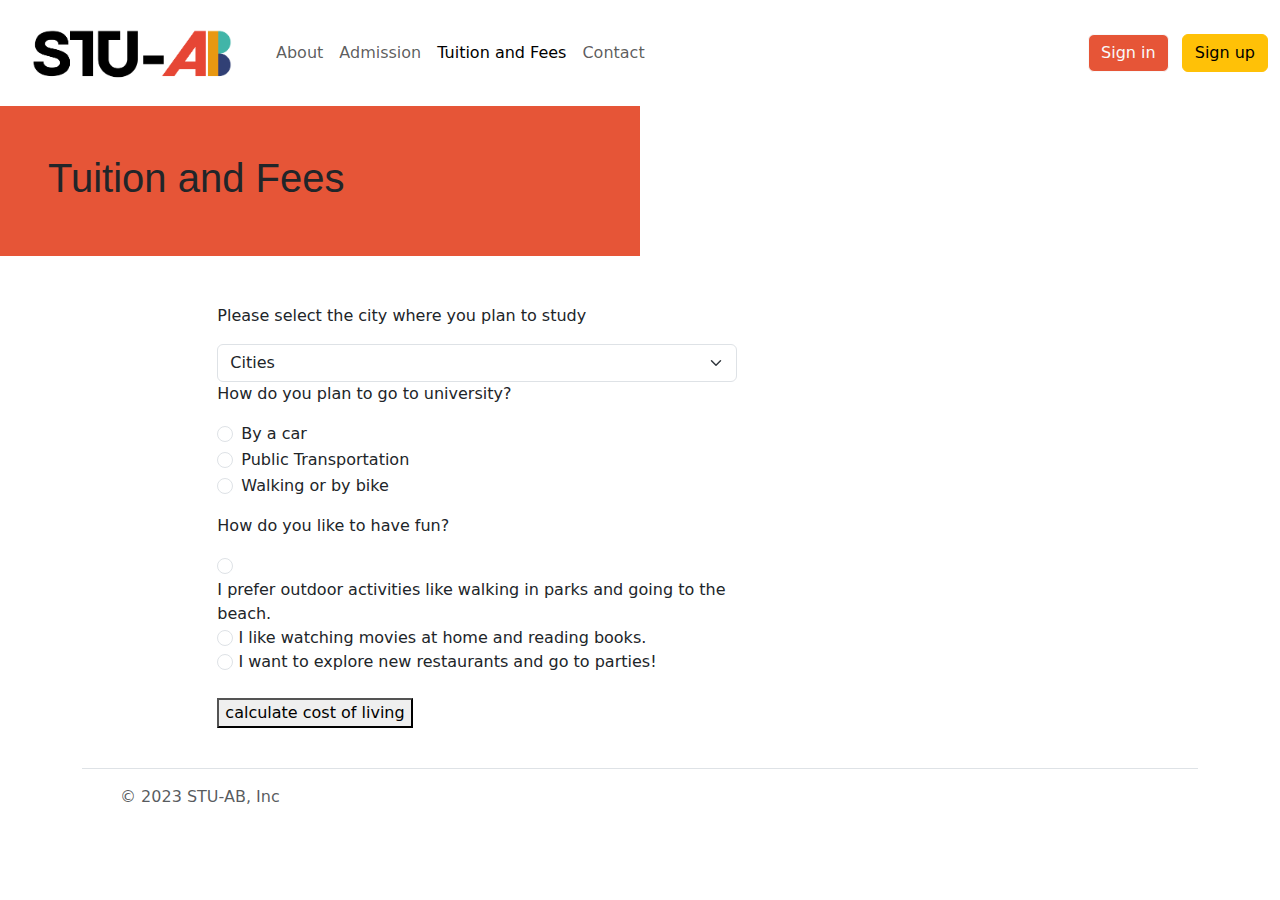
<file: StuAb_WebProject/tuition.html>
<!DOCTYPE html>
<html lang="en">

<head>
  <meta charset="UTF-8">
  <meta http-equiv="X-UA-Compatible" content="IE=edge">
  <meta name="viewport" content="width=device-width, initial-scale=1.0">
  <meta name="author" content="Yagmur Nizamoglu">
  <meta name="description" content="Stu-ab project">
  <meta name="keywords" content="study,abroad,erasmus,education">
  <link href="img/logo.png" rel="icon">
  <link rel="stylesheet" href="https://cdnjs.cloudflare.com/ajax/libs/font-awesome/4.7.0/css/font-awesome.min.css">
  <title>Website Tutorial Form</title>


  <!-- bootstrap all css url -->
  <style>
    @import url("css/all.css");
  </style>
  <link rel="stylesheet" href="css/custom/extra.css">

</head>

<body>
  <!-- Navbar starts -->


  <nav class="navbar navbar-expand-lg navbar-light ">
    <div class="container-fluid">
      <a class="navbar-brand" href="index.html"><img src="img/logo.png" style="width: 15rem;height:5rem"></a>
      <button class="navbar-toggler" type="button" data-bs-toggle="collapse" data-bs-target="#navbarSupportedContent"
        aria-controls="navbarSupportedContent" aria-expanded="false" aria-label="Toggle navigation">
        <span class="navbar-toggler-icon"></span>
      </button>
      <div class="collapse navbar-collapse" id="navbarSupportedContent">
        <ul class="navbar-nav me-auto mb-2 mb-lg-0">

          <li class="nav-item">
            <a class="nav-link" aria-current="page" href="about.html">About</a>
          </li>

          <li class="nav-item">
            <a class="nav-link" href="admission.html">Admission</a>
          </li>

          <li class="nav-item">
            <a class="nav-link active" href="tuition.html">Tuition and Fees</a>
          </li>

          <li class="nav-item">
            <a class="nav-link" href="contact.html">Contact</a>
          </li>
          <li class="nav-item">
            <a class="nav-link" id="applyNow" style="display: none" href="form.html">Apply Now!</a>
          </li>


        </ul>
        <div class="text-end" id="header_sag">
          <div id="btn_div">
            <a href="signin.html"><button type="button" class="btn btn-outline-light me-2"
                style="background-color: rgb(230, 85, 55);text-decoration-color: antiquewhite;">Sign in</button></a>
            <a href="signup.html"><button type="button" class="btn btn-warning">Sign up</button></a>
          </div>
        </div>
        <div class="text-end">
          <button id="logout_Btn" type="button" class="btn btn-danger" style="display:none"
            onclick="logout()">Logout</button>
        </div>
      </div>
    </div>
  </nav>


  <!-- Navbar ends -->

  <div class="row">


    <div class="col-6" style="background-color: rgb(230, 85, 55);height:150px">
      <h1 class="mx-5 my-5" style="font-family: sans-serif;font-stretch:expanded">Tuition and Fees</h1>
    </div>
  </div>

  <div class="row mt-5">

    <div class="col-2">

    </div>

    <div class="col-5">
      <form>
        <p>Please select the city where you plan to study</p>
        <select class="form-select" id="selectedCity" aria-label="Default select example">
          <option selected>Cities</option>
          <option value="0">Istanbul</option>
          <option value="1">Izmir</option>
          <option value="2">Antalya</option>
          <option value="3">Munich</option>
          <option value="4">Berlin</option>
          <option value="5">Hamburg</option>
          <option value="6">Dresden</option>
          <option value="7">Frankfurt</option>
          <option value="8">Aachen</option>
          <option value="9">Rome</option>
          <option value="10">Milan</option>
          <option value="11">Florance</option>
        </select>


        <p>How do you plan to go to university?</p>
        <div class="my-3">
          <div class="form-check">
            <input class="form-check-input" type="radio" name="exampleRadios" id="byCar" value="option1">
            <label class="form-check-label" for="exampleRadios1">
              By a car
            </label>
          </div>
          <div class="form-check">
            <input class="form-check-input" type="radio" name="exampleRadios" id="public" value="option2">
            <label class="form-check-label" for="exampleRadios2">
              Public Transportation
            </label>
          </div>
          <div class="form-check">
            <input class="form-check-input" type="radio" name="exampleRadios" id="bike" value="option3">
            <label class="form-check-label" for="exampleRadios2">
              Walking or by bike
            </label>
          </div>

        </div>

        <p> How do you like to have fun?</p>
        <div class="my-3">
          <div class="form-check-fun">
            <input class="form-check-input" type="radio" name="exampleRadios01" id="park" value="park">
            <label class="form-check-label01" for="park">
              I prefer outdoor activities like walking in parks and going to the beach.
            </label>
          </div>
          <div class="form-check-fun">
            <input class="form-check-input" type="radio" name="exampleRadios01" id="home" value="home">
            <label class="form-check-label01" for="home">
              I like watching movies at home and reading books.
            </label>
          </div>
          <div class="form-check-fun">
            <input class="form-check-input" type="radio" name="exampleRadios01" id="party" value="party">
            <label class="form-check-label01" for="party">
              I want to explore new restaurants and go to parties!
            </label>
          </div>
          
          <br>
          <button type="button" onclick="calcLiv()">calculate cost of living</button>
      </form>
    </div>
  </div>

  <div class="col-3">
    <b><p id="costofliving"></p></b>
    <b><p style="color: rgb(230, 85, 55)" id="total"></p></b>

  </div>


  <div class="col-1">

  </div>

  </div>

  <!-- Footer starts -->
  <div class="container">
    <footer class="d-flex flex-wrap justify-content-between align-items-center py-3 my-4 border-top">
      <div class="col-md-4 d-flex align-items-center">
        <a href="/" class="mb-3 me-2 mb-md-0 text-muted text-decoration-none lh-1">
          <svg class="bi" width="30" height="24">
            <use xlink:href="#bootstrap"></use>
          </svg>
        </a>
        <span class="mb-3 mb-md-0 text-muted">© 2023 STU-AB, Inc</span>
      </div>

      <ul class="nav col-md-4 justify-content-end list-unstyled d-flex">
        <li class="ms-3"><a class="text-muted" href="https://twitter.com/yagmurnizamoglu"><svg class="bi" width="24"
              height="24">
              <use xlink:href="#twitter"></use>
            </svg></a></li>
        <li class="ms-3"><a class="text-muted" href="https://www.instagram.com/yagmurnizamoglu/"><svg class="bi"
              width="24" height="24">
              <use xlink:href="#instagram"></use>
            </svg></a></li>
        <li class="ms-3"><a class="text-muted" href="https://tr-tr.facebook.com/"><svg class="bi" width="24"
              height="24">
              <use xlink:href="#facebook"></use>
            </svg></a></li>
      </ul>
    </footer>
  </div>
  <!-- Footer end -->

  <!-- js link -->

  <script src="js\bootstrap\bootstrap.bundle.min.js"></script>
  <script src="./js/custom/extra.js"></script>

  <script>

    checkLogin();

  </script>

</body>

</html>
</file>
<file: StuAb_WebProject/css/custom/extra.css>
:root{
    --primary:hsla(10, 72%, 56%, 0.406);
    --secondary:hsla(31, 77%, 44%, 0.459);
}

header.backImage{
    background-image: linear-gradient(45deg,var(--primary),var(--secondary)), url("../../img/prg2.jpg");
    background-repeat: no-repeat;
    background-attachment: scroll;
    background-position: center center;
    background-size: cover;
}

.img{
    max-width: 100%;
}

#mainNavbar.navbar-brand{
    height: 1px;
    width: 1px;
}

@media(max-width:991.98px){
    header.backImage{
        padding-top: 11rem;
        padding-bottom: 13rem;
    }
}
@media(min-width:992px){
    header.backImage{
        padding-top: 15rem;
        padding-bottom: 5rem;
    }
}

.wrap{
    display: flex;
    justify-content: space-between;
    align-items: center;
}
</file>
